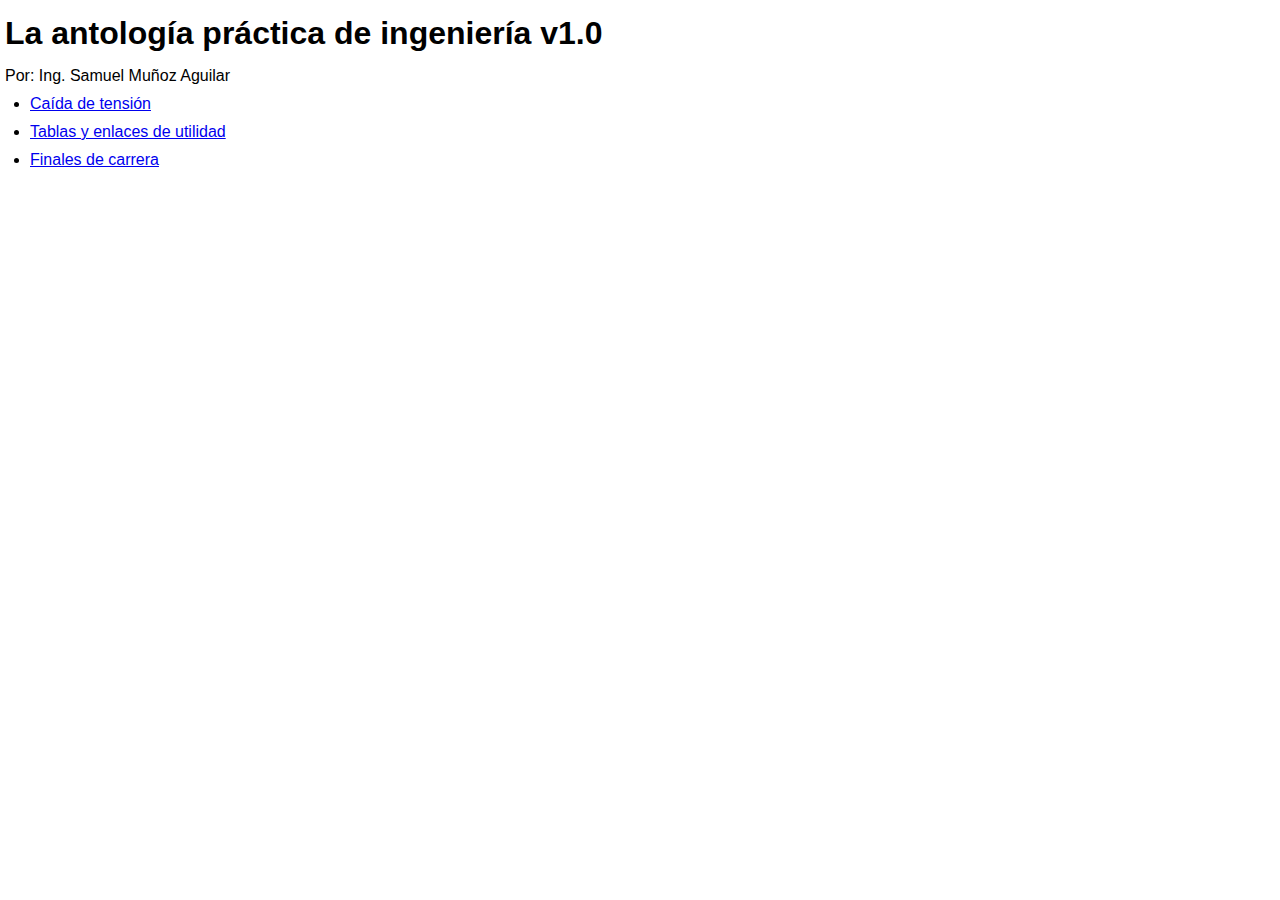
<file: index.html>
<!DOCTYPE html>
<html lang="en">
<head>
    <meta charset="UTF-8">
    <meta http-equiv="X-UA-Compatible" content="IE=edge">
    <meta name="viewport" content="width=device-width, initial-scale=1.0">
    <title>Antología de ingeniería</title>
    <link rel="stylesheet" href="estilos-index.css">
</head>
<body>
    <header>
        <h1>La antología práctica de ingeniería v1.0</h1>
        <p>Por: Ing. Samuel Muñoz Aguilar</p>
    </header>
    
    <main>
        <ul class="lista-enlaces">
            <li>
                <a href="./caida_de_tension.html">Caída de tensión</a>
            </li>
            <li>
                <a href="./tablas.html">Tablas y enlaces de utilidad</a>
            </li>
            <li>
                <a href="./finales_de_carrera.html">Finales de carrera</a>
            </li>
        </ul>
    </main>
</body>
</html>
</file>
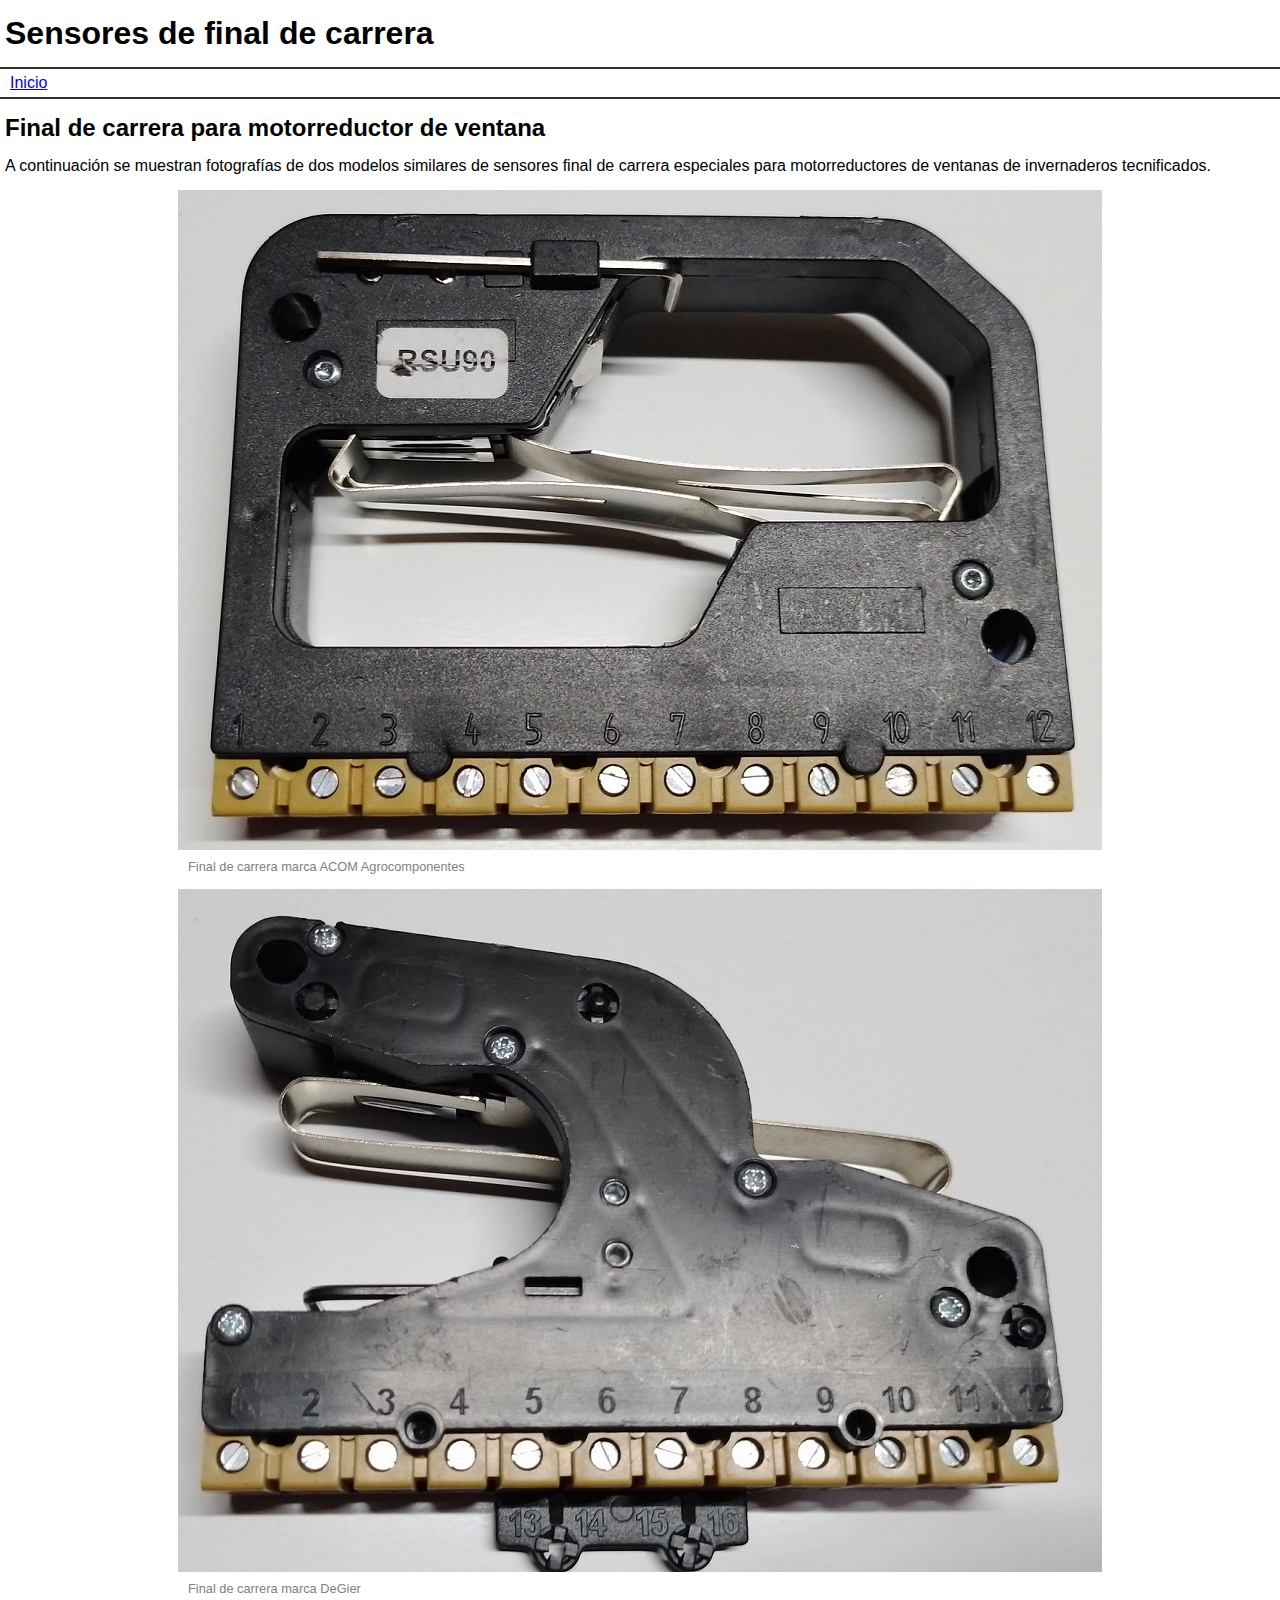
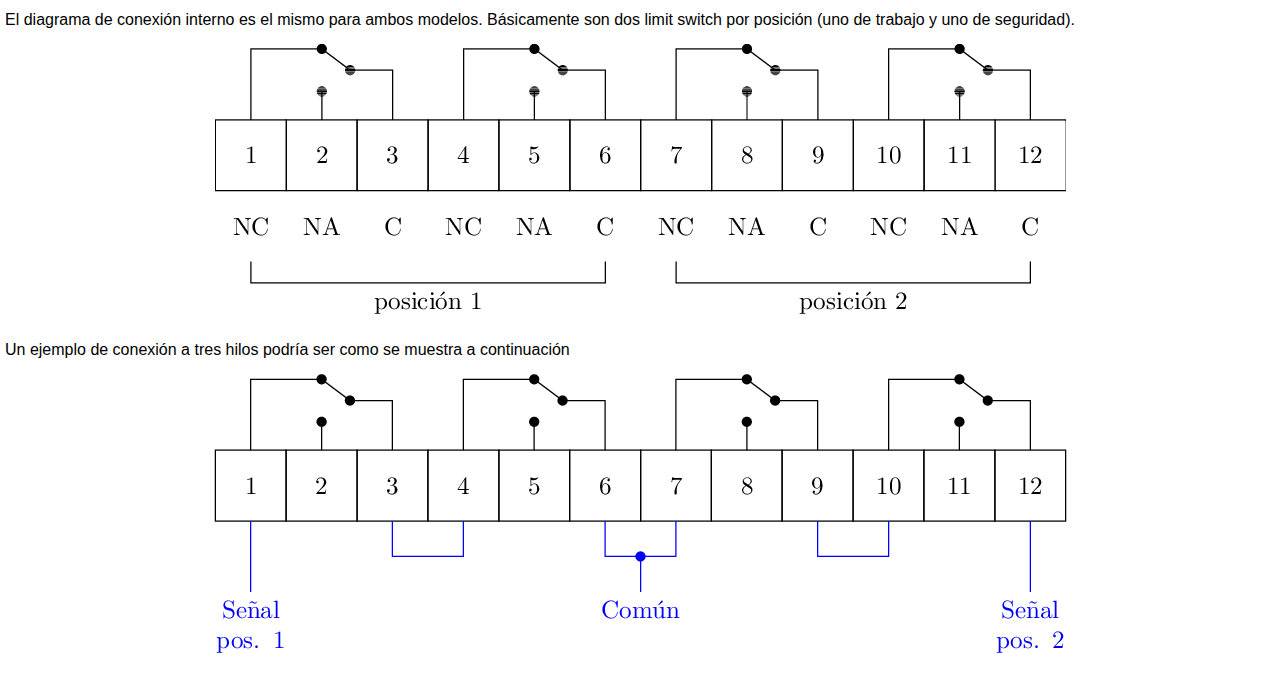
<file: finales_de_carrera.html>
<!DOCTYPE html>
<html lang="en">
<head>
    <meta charset="UTF-8">
    <meta http-equiv="X-UA-Compatible" content="IE=edge">
    <meta name="viewport" content="width=device-width, initial-scale=1.0">
    <link rel="stylesheet" href="./estilos-post.css">
    <title>Finales de carrera</title>
</head>
<body>
    <header>
        <h1 class="titulo-pagina">Sensores de final de carrera</h1>
        <nav>
            <ul class="nav">
                <li>
                    <a href="./index.html">Inicio</a>
                </li>
            </ul>
        </nav>
    </header>
    <main>
        <section>
            <h2>Final de carrera para motorreductor de ventana</h2>
            <p>A continuación se muestran fotografías de dos modelos similares de sensores final de carrera
            especiales para motorreductores de ventanas de invernaderos tecnificados. </p>
            <figure class="contenedor-imagen">
                <img src="./pictures/final de carrera - ACOM.jpg" alt="Final de carrera marca ACOM">
                <figcaption>Final de carrera marca ACOM Agrocomponentes</figcaption>
            </figure>
            <figure class="contenedor-imagen">
                <img src="./pictures/final de carrera - DeGier.jpg" alt="Final de carrera marca DeGier">
                <figcaption>Final de carrera marca DeGier</figcaption>
            </figure>
            <p>El diagrama de conexión interno es el mismo para ambos modelos. Básicamente son dos limit switch por
            posición (uno de trabajo y uno de seguridad).</p>
            <figure class="contenedor-imagen">
                <img src="./pictures/diagrama de conexion DeGier.png" alt="Diagrama de conexiones de limit switch marca DeGier">
            </figure>
            <p>Un ejemplo de conexión a tres hilos podría ser como se muestra a continuación</p>
            <figure class="contenedor-imagen">
                <img src="./pictures/ejemplo conexion DeGier.png" alt="Ejemplo de conexion de limit switch a tres hilos">
            </figure>
        </section>
    </main>
</body>
</html>
</file>
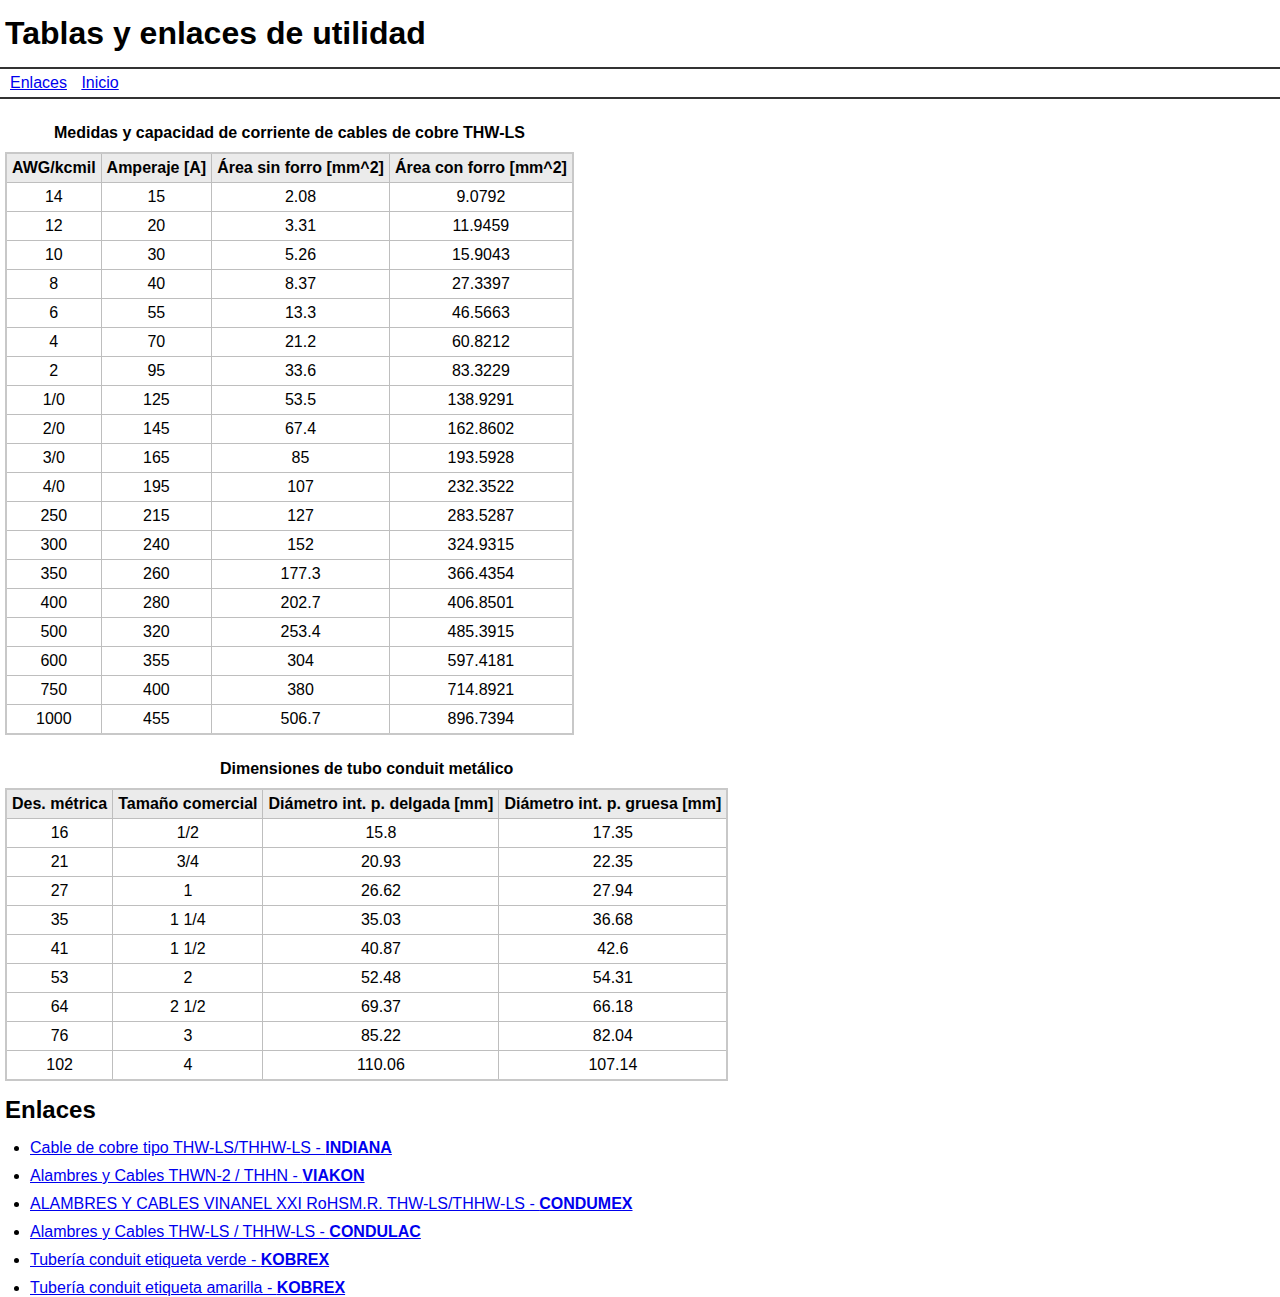
<file: tablas.html>
<!DOCTYPE html>
<html lang="en">
<head>
    <meta charset="UTF-8">
    <meta http-equiv="X-UA-Compatible" content="IE=edge">
    <meta name="viewport" content="width=device-width, initial-scale=1.0">
    <title>Tablas y enlaces de utilidad</title>
    <link rel="stylesheet" href="./estilos-post.css">
</head>
<body>
    <header>
        <h1 class="titulo-pagina">Tablas y enlaces de utilidad</h1>
        <nav>
            <ul class="nav">
                <li>
                    <a href="#enlaces">Enlaces</a>
                </li>
                <li>
                    <a href="./index.html">Inicio</a>
                </li>
            </ul>
        </nav>
    </header>

    <main>
        <section>
            <table class="tabla-general">
                <caption>Medidas y capacidad de corriente de cables de cobre THW-LS</caption>
                <thead>
                    <tr>
                        <th>AWG/kcmil</th>
                        <th>Amperaje [A]</th>
                        <th>Área sin forro [mm^2]</th>
                        <th>Área con forro [mm^2]</th>
                    </tr>
                </thead>
                <tbody id="tBody-conductores">
                </tbody>
            </table>
            <table class="tabla-general">
                <caption>Dimensiones de tubo conduit metálico</caption>
                <thead>
                    <tr>
                        <th>Des. métrica</th>
                        <th>Tamaño comercial</th>
                        <th>Diámetro int. p. delgada [mm]</th>
                        <th>Diámetro int. p. gruesa [mm]</th>
                    </tr>
                </thead>
                <tbody id="tBody-tubo-conduit">
                </tbody>
            </table>
        </section>
        <section id="enlaces">
            <h2>Enlaces</h2>
            <ul class="lista-enlaces">
                <li>
                    <a href="https://indiana.com.mx/wp-content/uploads/2019/08/THW-LS-Indiana.pdf">
                        Cable de cobre tipo THW-LS/THHW-LS - <b>INDIANA</b>
                    </a>
                </li>
                <li>
                    <a href="https://viakon.com/wp-content/uploads/2021/03/AlambresyCablesTHWN2THHNRAD.pdf">
                        Alambres y Cables THWN-2 / THHN - <b>VIAKON</b>
                    </a>
                </li>
                <li>
                    <a href="https://euroelectrica.com.mx/descargas/Ficha-tecnica-Vinanel-XXI.pdf">
                        ALAMBRES Y CABLES VINANEL XXI RoHSM.R. THW-LS/THHW-LS - <b>CONDUMEX</b>
                    </a>
                </li>
                <li>
                    <a href="http://condulac.mx/catalogo/Alambres%20y%20cables%20THW-LS%20THHW-LS.pdf">
                        Alambres y Cables THW-LS / THHW-LS - <b>CONDULAC</b>
                    </a>
                </li>
                <li>
                    <a href="https://tuboconduit.com.mx/wp-content/uploads/2020/04/tuberia-pared-delgada.pdf">
                        Tubería conduit etiqueta verde - <b>KOBREX</b>
                    </a>
                </li>
                <li>
                    <a href="https://tuboconduit.com.mx/wp-content/uploads/2020/04/tuberia-pared-gruesa.pdf">
                        Tubería conduit etiqueta amarilla - <b>KOBREX</b>
                    </a>
                </li>
            </ul>
        </section>
    </main>

    <script src="./JS_code/tablas.js"></script>
</body>
</html>
</file>
<file: estilos-index.css>
:root {
    --espacio-vertical: 7px;
}

* {
    box-sizing: border-box;
    margin: 0;
    padding: 0;
}

html {
    font-family: sans-serif;
}

/* Títulos y párrafos */
h1, h2 {
    margin: 15px 5px;
}

p {
    margin: var(--espacio-vertical) 5px;
}

/* Listas de enlaces de utilidad */
.lista-enlaces {
    padding-left: 30px;
}

.lista-enlaces li {
    margin-top: 10px;
}
</file>
<file: estilos-post.css>
:root {
    --espacio-vertical: 7px;
    --nav-color: #333;
}

* {
    box-sizing: border-box;
    margin: 0;
    padding: 0;
}

html {
    font-family: sans-serif;
}

/* Barra de navegación superior */
.nav {
    list-style-type: none;
    margin-top: 10px;
    padding: 5px;
    border-top: 2px solid #333;
    border-bottom: 2px solid #333;
}

.nav li {
    display: inline;
}

.nav a {
    padding: 5px;
}

/* Títulos y párrafos */
h1, h2 {
    margin: 15px 5px;
}

p {
    margin: var(--espacio-vertical) 5px;
}

/* Formularios */
form {
    width: 90%;
    max-width: 375px;
    margin: 10px auto;
}

form legend {
    padding: 5px;
    border-radius: 3px;
    background-color: bisque;
    border: 1px solid black;
    margin-bottom: 10px;
}

form fieldset {
    padding: 5px;
    border-radius: 5px;
}

form input[type="number"], form input[type="text"], form select {
    width: 100px;
    display: inline-block;
}

form input[type="submit"] {
    display: block;
    margin: 0px auto;
    padding: 2px 5px;
}

form .justificar_etiqueta {
    display: inline-block;
    text-align: left;
    width: calc(100% - 105px);
}

/* Listas de enlaces de utilidad */
.lista-enlaces {
    padding-left: 30px;
}

.lista-enlaces li {
    margin-top: 10px;
}

/* Tablas generales */
.tabla-general {
    border-collapse: collapse;
    border: 2px solid rgb(200,200,200);
    margin: 5px;
}

.tabla-general caption {
    padding: 10px;
    margin-top: 10px;
    font-weight: bold;
}

.tabla-general th {
    background-color: rgb(235,235,235);
}

.tabla-general th, .tabla-general td {
    border: 1px solid rgb(190,190,190);
    padding: 5px;
    text-align: center;
}

/* Imágenes */
.contenedor-imagen {
    max-width: fit-content;
    margin: 15px auto;
}

.contenedor-imagen img {
    width: 100%;
}

.contenedor-imagen figcaption {
    font-size: 80%;
    padding-left: 10px;
    margin-top: 5px;
    margin-bottom: 12px;
    color: gray;
}

@media (max-width:400px) {
    .contenedor-imagen {
        width: 95%;
    }
}
</file>
